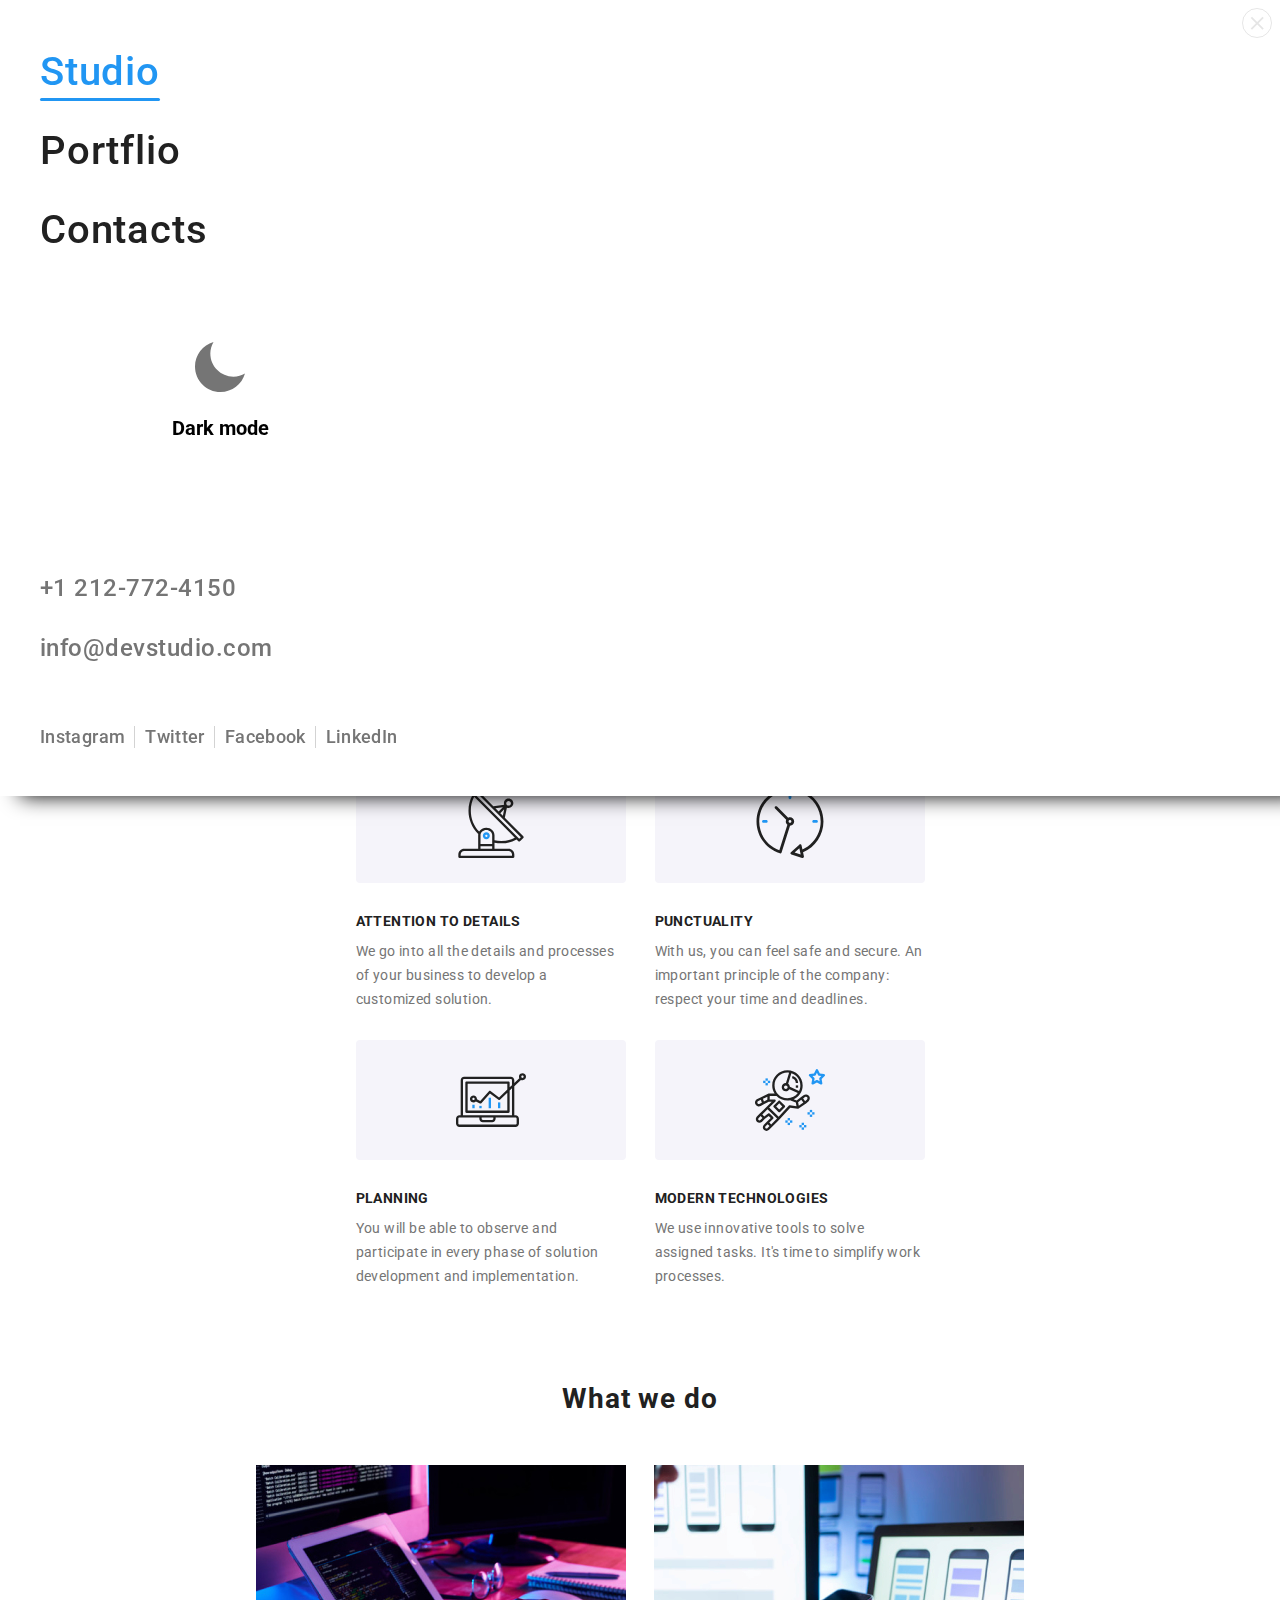
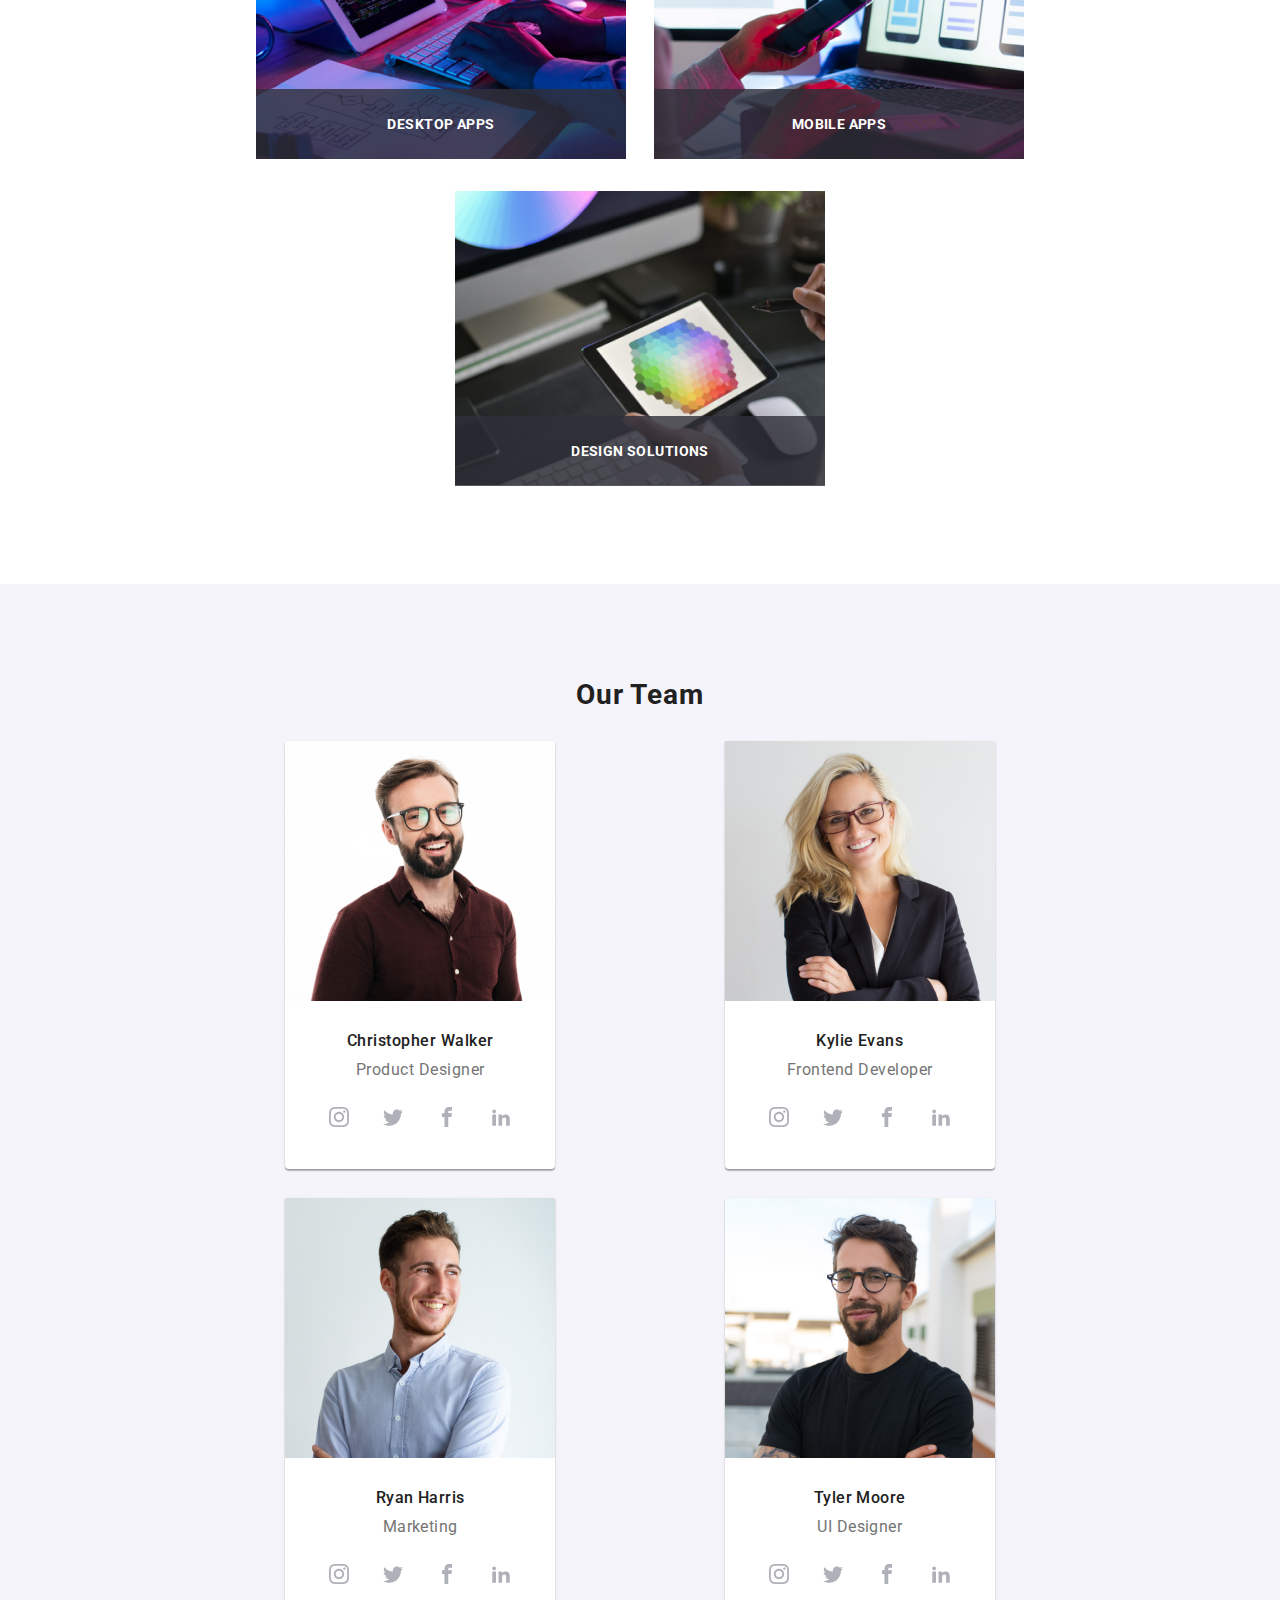
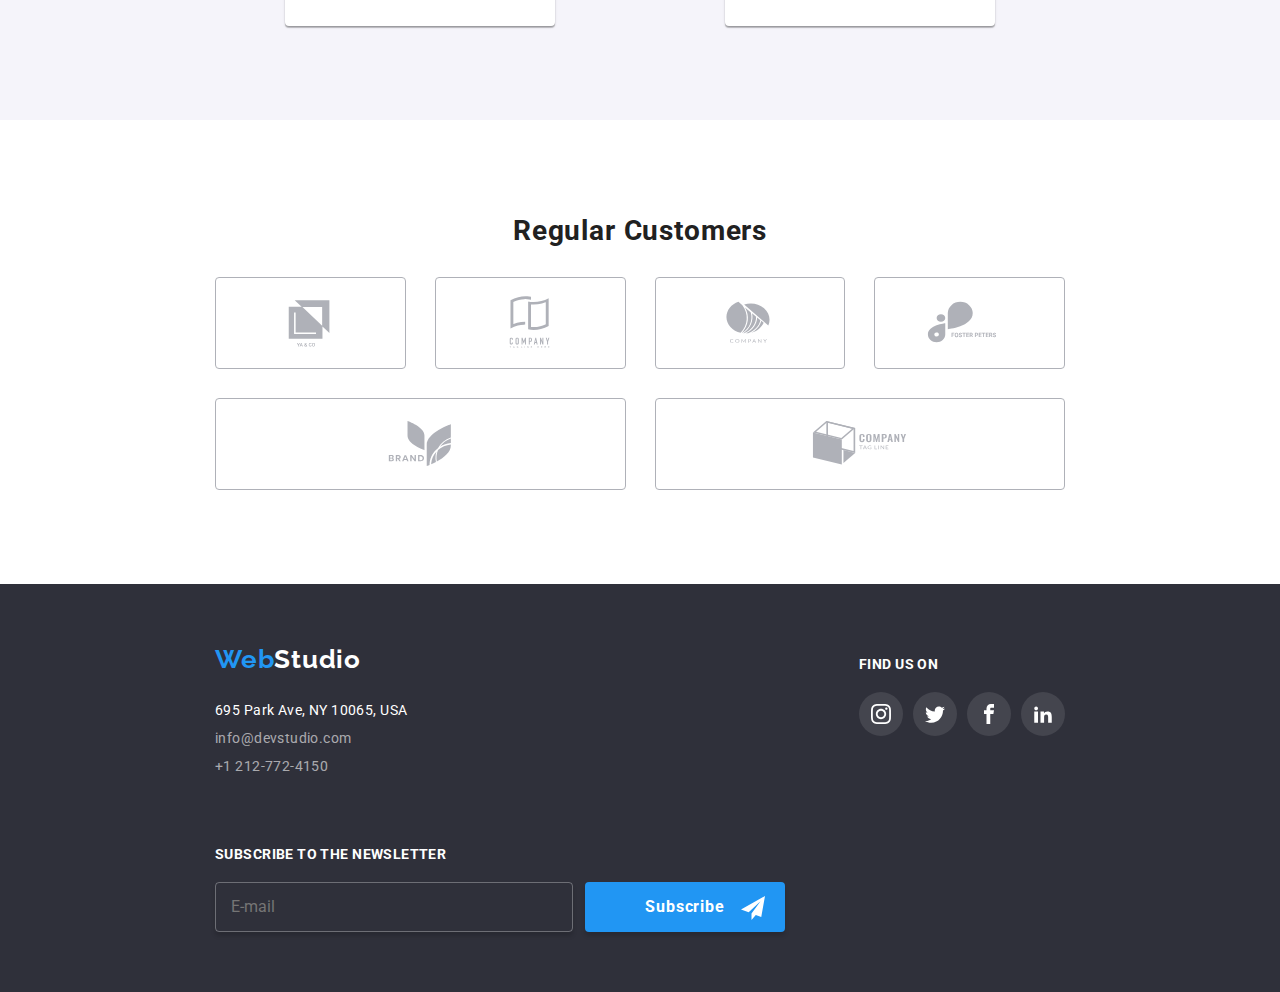
<file: index.html>
<!-- # Web-site: WebStudio
     # Section: All
     # Company: -
     # Team: None
     # Date: 2023.08.-
     # Files: HTML, CSS, JS., SVG, Images
     # Author: Valentin Cristian Calota
     # Comment: Not sure what I'm doing yet!
     # Social media: Ig - @cristianvalentinx
     # E-mail: valentin.cristian_98@icloud.com -->
<!DOCTYPE html>
<html lang="en">
  <!-- ************************************************** Head ************************************************** -->
  <head>
    <meta charset="UTF-8" />
    <meta name="viewport" content="width=device-width, initial-scale=1.0" />
    <title>WebStudio</title>
    <!-- ************************************************** Website's Logo ************************************************** -->
    <link
      rel="website icon"
      type="svg"
      href="./images/webpage-logo.svg#webstudio-logo"
    />
    <!-- ************************************************** Font Family ************************************************** -->
    <link rel="preconnect" href="https://fonts.googleapis.com" />
    <link rel="preconnect" href="https://fonts.gstatic.com" crossorigin />
    <link
      href="https://fonts.googleapis.com/css2?family=Raleway:wght@700&family=Roboto:wght@400;500;700;900&display=swap"
      rel="stylesheet"
    />
    <!-- ************************************************** CSS Styles link ************************************************** -->
    <link rel="stylesheet" type="text/css" href="./css/modern-normalize.css" />
    <link rel="stylesheet" type="text/css" href="./css/webstudio.css" />
  </head>
  <body>
    <!-- ************************************************** Header ************************************************** -->
    <header>
      <!-- Logo -->
      <a class="logo" href="./index.html"
        >Web<span class="logo-black">Studio</span>
      </a>
      <!-- Navigation Menu -->
      <nav class="navigation-menu">
        <ul>
          <li>
            <a class="active" href="index.html">Studio</a>
          </li>
          <li>
            <a href="portfolio.html">Portflio</a>
          </li>
          <li>
            <a href="contacts.html">Contacts</a>
          </li>
        </ul>
      </nav>
      <!-- Dark / Light Mode -->
      <button class="dark-mode activate">
        <svg class="dark-mode">
          <use
            class="dark-mode"
            href="./images/webstudio.svg#icon-dark-mode"
          ></use>
        </svg>
      </button>
      <!-- Contact -->
      <ul class="header-contact">
        <li>
          <a href="mailto:info@devstudio.com">
            <svg>
              <use href="./images/webstudio.svg#icon-mail"></use>
            </svg>
            info&#64;devstudio&#46;com
          </a>
        </li>
        <li>
          <a href="tel:+12127724150">
            <svg>
              <use href="./images/webstudio.svg#icon-smartphone"></use>
            </svg>
            &#43;1 212&#45;772&#45;4150
          </a>
        </li>
      </ul>
      <!-- Mobile Menu Button -->
      <button class="mobile-open-menu">
        <svg class="mobile-menu">
          <use href="./images/webstudio.svg#icon-mobile-menu"></use>
        </svg>
      </button>
    </header>
    <!-- ************************************************** Mobile Menu ************************************************** -->
    <div class="mobile-menu-container menu-is-close">
      <!-- Close Mobile Menu Button -->
      <button class="mobile-close-menu">
        <svg>
          <use href="./images/webstudio.svg#icon-close-mobile-menu"></use>
        </svg>
      </button>
      <!-- Navigation Menu -->
      <nav class="mobile-menu">
        <ul>
          <li>
            <a class="active" href="index.html">Studio</a>
          </li>
          <li>
            <a href="portfolio.html">Portflio</a>
          </li>
          <li>
            <a href="contacts.html">Contacts</a>
          </li>
        </ul>
      </nav>
      <!-- Dark / Light Mode -->
      <div class="mobile-dark-mode">
        <button class="mobile-dark-mode activate">
          <svg class="mobile-dark-mode">
            <use
              class="mobile-dark-mode"
              href="./images/webstudio.svg#icon-dark-mode"
            ></use>
          </svg>
        </button>
        <span class="mobile-dark-mode">Dark mode</span>
      </div>
      <!-- Contact -->
      <address>
        <a href="tel:+12127724150">&#43;1 212&#45;772&#45;4150</a>
        <a href="mailto:info@devstudio.com">info&#64;devstudio&#46;com</a>
      </address>
      <!-- Social Media -->
      <ul class="social-media">
        <li>
          <a
            class="vertical-line second-vertical-line third-vertical-line"
            href="https://www.instagram.com/"
            >Instagram</a
          >
        </li>
        <li>
          <a
            class="second-vertical-line third-vertical-line"
            href="https://www.twitter.com/"
            >Twitter</a
          >
        </li>
        <li>
          <a
            class="vertical-line third-vertical-line"
            href="https://www.facebook.com/"
            >Facebook</a
          >
        </li>
        <li>
          <a href="https://www.linkedin.com/">LinkedIn</a>
        </li>
      </ul>
    </div>
    <!-- Script Mobile Menu -->
    <script src="./js/mobile-menu.js"></script>
    <!-- Script Dark Mode -->
    <script src="./js/dark-mode.js"></script>
    <!-- ************************************************** Aside ************************************************** -->
    <aside>
      <h1>Effective solutions for your business</h1>
      <button modal-open type="button">Request our service</button>
    </aside>
    <!-- ************************************************** Modal Form ************************************************** -->
    <div class="modal modal-is-hidden" modal-container>
      <div class="formular-container">
        <!-- Close Modal Form Button -->
        <button class="modal-close-button" modal-close>
          <svg class="close-button">
            <use href="./images/webstudio.svg#icon-close-black"></use>
          </svg>
        </button>
        <!-- Modal Form Content -->
        <h2 class="formular-title">
          Leave your information and we&#39;ll call you back
        </h2>
        <form class="formular">
          <label class="formular" for="name">Name</label>
          <div class="formular">
            <input
              class="formular"
              type="text"
              id="name"
              name="name"
              required
            />
            <svg class="formular">
              <use href="./images/webstudio.svg#icon-individual"></use>
            </svg>
          </div>
          <label class="formular" for="telephone">Telephone</label>
          <div class="formular">
            <input
              class="formular"
              type="text"
              id="telephone"
              name="telephone"
              required
            />
            <svg class="formular">
              <use href="./images/webstudio.svg#icon-phone"></use>
            </svg>
          </div>
          <label class="formular" for="formular-email">E&#45;mail</label>
          <div class="formular">
            <input
              class="formular"
              type="email"
              id="formular-email"
              name="email"
              required
            />
            <svg class="formular">
              <use href="./images/webstudio.svg#icon-email"></use>
            </svg>
          </div>
          <label class="formular" for="comments">Comments</label>
          <textarea
            class="comment"
            name="comments"
            id="comments"
            placeholder="Enter the text"
          ></textarea>
          <!-- Formular Terms And Conditions -->
          <label class="formular-tnc">
            <input
              class="formular-tnc"
              type="checkbox"
              id="terms-n-conditions"
              name="agreement"
              value="agree"
              required
            />
            <span class="formular-tnc"
              >I agree with the letter and accept the
              <a class="formular-tnc" href="">Terms and Conditions</a></span
            >
          </label>
          <!-- Formular Send Button -->
          <label class="formular-tnc-button" for="send">
            <input
              class="formular-tnc-button"
              id="send"
              type="submit"
              value="Send"
            />
          </label>
        </form>
      </div>
    </div>
    <!-- Script Modal -->
    <script src="./js/modal-window.js"></script>
    <!-- ************************************************** Main ************************************************** -->
    <main>
      <!-- Benefits Section -->
      <section class="benefits">
        <div class="container">
          <div class="svg">
            <svg>
              <use href="./images/webstudio.svg#icon-antenna"></use>
            </svg>
          </div>
          <div class="text">
            <h3>ATTENTION TO DETAILS</h3>
            <p>
              We go into all the details and processes of your business to
              develop a customized solution&#46;
            </p>
          </div>
        </div>
        <div class="container">
          <div class="svg">
            <svg>
              <use href="./images/webstudio.svg#icon-clock"></use>
            </svg>
          </div>
          <div class="text">
            <h3>PUNCTUALITY</h3>
            <p>
              With us&#44; you can feel safe and secure&#46; An important
              principle of the company&#58; respect your time and deadlines&#46;
            </p>
          </div>
        </div>
        <div class="container">
          <div class="svg">
            <svg>
              <use href="./images/webstudio.svg#icon-diagram"></use>
            </svg>
          </div>
          <div class="text">
            <h3>PLANNING</h3>
            <p>
              You will be able to observe and participate in every phase of
              solution development and implementation&#46;
            </p>
          </div>
        </div>
        <div class="container">
          <div class="svg">
            <svg>
              <use href="./images/webstudio.svg#icon-astronaut"></use>
            </svg>
          </div>
          <div class="text">
            <h3>MODERN TECHNOLOGIES</h3>
            <p>
              We use innovative tools to solve assigned tasks&#46; It&#39;s time
              to simplify work processes&#46;
            </p>
          </div>
        </div>
      </section>
      <!-- Images Section -->
      <section class="images">
        <h2>What we do</h2>
        <ul>
          <li>
            <img src="./images/typing.jpg" alt="" />
            <p>DESKTOP APPS</p>
          </li>
          <li>
            <img src="./images/style.jpg" alt="" />
            <p>MOBILE APPS</p>
          </li>
          <li>
            <img src="./images/customize.jpg" alt="" />
            <p>DESIGN SOLUTIONS</p>
          </li>
        </ul>
      </section>
      <!-- Team Section -->
      <section class="team">
        <h2>Our Team</h2>
        <ul class="teammates-container">
          <li class="teammates-card">
            <img
              src="./images/christopherwalker.jpg"
              alt="Teammate Christopher Walker"
            />
            <strong>Christopher Walker</strong>
            <span>Product Designer</span>
            <ul class="social-media-container">
              <li class="social-media-list">
                <a href="https://www.instagram.com/">
                  <svg>
                    <use href="./images/webstudio.svg#icon-instagram"></use>
                  </svg>
                </a>
              </li>
              <li class="social-media-list">
                <a href="https://www.twitter.com/">
                  <svg>
                    <use href="./images/webstudio.svg#icon-twitter"></use>
                  </svg>
                </a>
              </li>
              <li class="social-media-list">
                <a href="https://www.facebook.com/">
                  <svg>
                    <use href="./images/webstudio.svg#icon-facebook"></use>
                  </svg>
                </a>
              </li>
              <li class="social-media-list">
                <a href="https://www.linkedin.com/">
                  <svg>
                    <use href="./images/webstudio.svg#icon-linkedin"></use>
                  </svg>
                </a>
              </li>
            </ul>
          </li>
          <li class="teammates-card">
            <img src="./images/kylie-evans.jpg" alt="Teammate Kylie Evans" />
            <strong>Kylie Evans</strong>
            <span>Frontend Developer</span>
            <ul class="social-media-container">
              <li class="social-media-list">
                <a href="https://www.instagram.com/">
                  <svg>
                    <use href="./images/webstudio.svg#icon-instagram"></use>
                  </svg>
                </a>
              </li>
              <li class="social-media-list">
                <a href="https://www.twitter.com/">
                  <svg>
                    <use href="./images/webstudio.svg#icon-twitter"></use>
                  </svg>
                </a>
              </li>
              <li class="social-media-list">
                <a href="https://www.facebook.com/">
                  <svg>
                    <use href="./images/webstudio.svg#icon-facebook"></use>
                  </svg>
                </a>
              </li>
              <li class="social-media-list">
                <a href="https://www.linkedin.com/">
                  <svg>
                    <use href="./images/webstudio.svg#icon-linkedin"></use>
                  </svg>
                </a>
              </li>
            </ul>
          </li>
          <li class="teammates-card">
            <img src="./images/ryan-harris.jpg" alt="Teammate Ryan Harris" />
            <strong>Ryan Harris</strong>
            <span>Marketing</span>
            <ul class="social-media-container">
              <li class="social-media-list">
                <a href="https://www.instagram.com/">
                  <svg>
                    <use href="./images/webstudio.svg#icon-instagram"></use>
                  </svg>
                </a>
              </li>
              <li class="social-media-list">
                <a href="https://www.twitter.com/">
                  <svg>
                    <use href="./images/webstudio.svg#icon-twitter"></use>
                  </svg>
                </a>
              </li>
              <li class="social-media-list">
                <a href="https://www.facebook.com/">
                  <svg>
                    <use href="./images/webstudio.svg#icon-facebook"></use>
                  </svg>
                </a>
              </li>
              <li class="social-media-list">
                <a href="https://www.linkedin.com/">
                  <svg>
                    <use href="./images/webstudio.svg#icon-linkedin"></use>
                  </svg>
                </a>
              </li>
            </ul>
          </li>
          <li class="teammates-card">
            <img src="./images/tylermoore.jpg" alt="Teammate Tyler Moore" />
            <strong>Tyler Moore</strong>
            <span>UI Designer</span>
            <ul class="social-media-container">
              <li class="social-media-list">
                <a href="https://www.instagram.com/">
                  <svg>
                    <use href="./images/webstudio.svg#icon-instagram"></use>
                  </svg>
                </a>
              </li>
              <li class="social-media-list">
                <a href="https://www.twitter.com/">
                  <svg>
                    <use href="./images/webstudio.svg#icon-twitter"></use>
                  </svg>
                </a>
              </li>
              <li class="social-media-list">
                <a href="https://www.facebook.com/">
                  <svg>
                    <use href="./images/webstudio.svg#icon-facebook"></use>
                  </svg>
                </a>
              </li>
              <li class="social-media-list">
                <a href="https://www.linkedin.com/">
                  <svg>
                    <use href="./images/webstudio.svg#icon-linkedin"></use>
                  </svg>
                </a>
              </li>
            </ul>
          </li>
        </ul>
      </section>
      <!-- Customers Section -->
      <section class="customers">
        <h2>Regular Customers</h2>
        <ul>
          <li>
            <svg>
              <use href="./images/webstudio.svg#icon-ya_n_co"></use>
            </svg>
          </li>
          <li>
            <svg>
              <use
                href="./images/webstudio.svg#icon-company_tagline_here"
              ></use>
            </svg>
          </li>
          <li>
            <svg>
              <use href="./images/webstudio.svg#icon-company"></use>
            </svg>
          </li>
          <li>
            <svg>
              <use href="./images/webstudio.svg#icon-foster_peters"></use>
            </svg>
          </li>
          <li>
            <svg>
              <use href="./images/webstudio.svg#icon-brand"></use>
            </svg>
          </li>
          <li>
            <svg>
              <use href="./images/webstudio.svg#icon-company_tag_line"></use>
            </svg>
          </li>
        </ul>
      </section>
    </main>
    <!-- ************************************************** Footer ************************************************** -->
    <footer>
      <!-- Info -->
      <div class="info">
        <!-- Logo -->
        <a class="logo" href="./index.html"
          >Web<span class="logo-white">Studio</span>
        </a>
        <!-- Address -->
        <address>
          <div>
            695 Park Ave&#44; <abbr>NY</abbr> 10065&#44; <abbr>USA</abbr>
          </div>
          <a href="mailto:info@devstudio.com">info&#64;devstudio&#46;com</a>
          <a href="tel:+12127724150">&#43;1 212&#45;772&#45;4150</a>
        </address>
      </div>
      <!-- Find Us On -->
      <div class="social-media">
        <h3>FIND US ON</h3>
        <ul>
          <li>
            <a href="https://www.instagram.com/">
              <svg>
                <use href="./images/webstudio.svg#icon-instagram"></use>
              </svg>
            </a>
          </li>
          <li>
            <a href="https://www.twitter.com/">
              <svg>
                <use href="./images/webstudio.svg#icon-twitter"></use>
              </svg>
            </a>
          </li>
          <li>
            <a href="https://www.facebook.com/">
              <svg>
                <use href="./images/webstudio.svg#icon-facebook"></use>
              </svg>
            </a>
          </li>
          <li>
            <a href="https://www.linkedin.com/">
              <svg>
                <use href="./images/webstudio.svg#icon-linkedin"></use>
              </svg>
            </a>
          </li>
        </ul>
      </div>
      <!-- Subscribe -->
      <div class="subscribe">
        <h3>Subscribe to the newsletter</h3>
        <form>
          <input
            class="input"
            type="email"
            id="email"
            name="email"
            placeholder="E&#45;mail"
            required
          />
          <label for="submit">
            <input class="button" id="submit" type="submit" value="Subscribe" />
            <svg>
              <use href="./images/webstudio.svg#icon-send"></use>
            </svg>
          </label>
        </form>
      </div>
    </footer>
  </body>
</html>
</file>
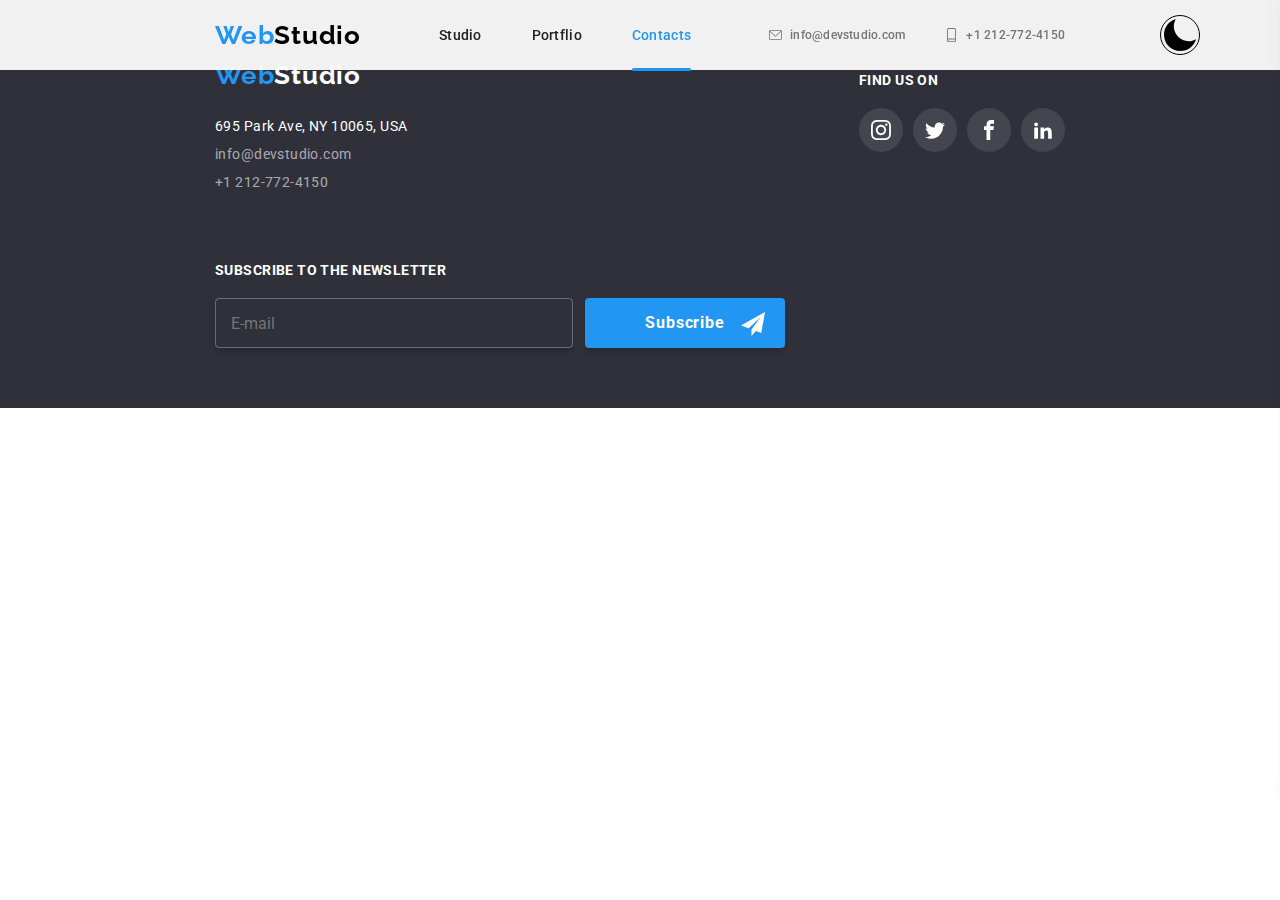
<file: contacts.html>
<!-- # Web-site: WebStudio
     # Section: All
     # Company: -
     # Team: None
     # Date: 2023.08.-
     # Files: HTML, CSS, JS., SVG, Images
     # Author: Valentin Cristian Calota
     # Comment: Not sure what I'm doing yet!
     # Social media: Ig - @cristianvalentinx
     # E-mail: valentin.cristian_98@icloud.com -->
<!DOCTYPE html>
<html lang="en">
  <!-- ************************************************** Head ************************************************** -->
  <head>
    <meta charset="UTF-8" />
    <meta name="viewport" content="width=device-width, initial-scale=1.0" />
    <title>WebStudio</title>
    <!-- ************************************************** Website's Logo ************************************************** -->
    <link
      rel="website icon"
      type="svg"
      href="./images/webpage-logo.svg#webstudio-logo"
    />
    <!-- ************************************************** Font Family ************************************************** -->
    <link rel="preconnect" href="https://fonts.googleapis.com" />
    <link rel="preconnect" href="https://fonts.gstatic.com" crossorigin />
    <link
      href="https://fonts.googleapis.com/css2?family=Raleway:wght@700&family=Roboto:wght@400;500;700;900&display=swap"
      rel="stylesheet"
    />
    <!-- ************************************************** CSS Styles link ************************************************** -->
    <link rel="stylesheet" type="text/css" href="./css/modern-normalize.css" />
    <link rel="stylesheet" type="text/css" href="./css/webstudio.css" />
  </head>
  <body>
    <!-- ************************************************** Header ************************************************** -->
    <header>
      <!-- Logo -->
      <a class="logo" href="./index.html"
        >Web<span class="logo-black">Studio</span>
      </a>
      <!-- Navigation Menu -->
      <nav class="navigation-menu">
        <ul>
          <li>
            <a href="index.html">Studio</a>
          </li>
          <li>
            <a href="portfolio.html">Portflio</a>
          </li>
          <li>
            <a class="active" href="contacts.html">Contacts</a>
          </li>
        </ul>
      </nav>
      <!-- Dark / Light Mode -->
      <button class="dark-mode activate">
        <svg class="dark-mode">
          <use
            class="dark-mode"
            href="./images/webstudio.svg#icon-dark-mode"
          ></use>
        </svg>
      </button>
      <!-- Contact -->
      <ul class="header-contact">
        <li>
          <a href="mailto:info@devstudio.com">
            <svg>
              <use href="./images/webstudio.svg#icon-mail"></use>
            </svg>
            info&#64;devstudio&#46;com
          </a>
        </li>
        <li>
          <a href="tel:+12127724150">
            <svg>
              <use href="./images/webstudio.svg#icon-smartphone"></use>
            </svg>
            &#43;1 212&#45;772&#45;4150
          </a>
        </li>
      </ul>
      <!-- Mobile Menu Button -->
      <button class="mobile-open-menu">
        <svg class="mobile-menu">
          <use
            class="mobile-menu"
            href="./images/webstudio.svg#icon-mobile-menu"
          ></use>
        </svg>
      </button>
    </header>
    <!-- ************************************************** Mobile Menu ************************************************** -->
    <div class="mobile-menu-container menu-is-close">
      <!-- Close Mobile Menu Button -->
      <button class="mobile-close-menu">
        <svg>
          <use href="./images/webstudio.svg#icon-close-mobile-menu"></use>
        </svg>
      </button>
      <!-- Navigation Menu -->
      <nav class="mobile-menu">
        <ul>
          <li>
            <a href="index.html">Studio</a>
          </li>
          <li>
            <a href="portfolio.html">Portflio</a>
          </li>
          <li>
            <a class="active" href="contacts.html">Contacts</a>
          </li>
        </ul>
      </nav>
      <!-- Dark / Light Mode -->
      <div class="mobile-dark-mode">
        <button class="mobile-dark-mode activate">
          <svg class="mobile-dark-mode">
            <use
              class="mobile-dark-mode"
              href="./images/webstudio.svg#icon-dark-mode"
            ></use>
          </svg>
        </button>
        <span class="mobile-dark-mode">Dark mode</span>
      </div>
      <!-- Contact -->
      <address>
        <a href="tel:+12127724150">&#43;1 212&#45;772&#45;4150</a>
        <a href="mailto:info@devstudio.com">info&#64;devstudio&#46;com</a>
      </address>
      <!-- Social Media -->
      <ul class="social-media">
        <li>
          <a
            class="vertical-line second-vertical-line third-vertical-line"
            href="https://www.instagram.com/"
            >Instagram</a
          >
        </li>
        <li>
          <a
            class="second-vertical-line third-vertical-line"
            href="https://www.twitter.com/"
            >Twitter</a
          >
        </li>
        <li>
          <a
            class="vertical-line third-vertical-line"
            href="https://www.facebook.com/"
            >Facebook</a
          >
        </li>
        <li>
          <a href="https://www.linkedin.com/">LinkedIn</a>
        </li>
      </ul>
    </div>
    <!-- Script Mobile Menu -->
    <script src="./js/mobile-menu.js"></script>
    <!-- Script Dark Mode -->
    <script src="./js/dark-mode.js"></script>
    <!-- ************************************************** Footer ************************************************** -->
    <footer>
      <!-- Info -->
      <div class="info">
        <!-- Logo -->
        <a class="logo" href="./index.html"
          >Web<span class="logo-white">Studio</span>
        </a>
        <!-- Address -->
        <address>
          <div>
            695 Park Ave&#44; <abbr>NY</abbr> 10065&#44; <abbr>USA</abbr>
          </div>
          <a href="mailto:info@devstudio.com">info&#64;devstudio&#46;com</a>
          <a href="tel:+12127724150">&#43;1 212&#45;772&#45;4150</a>
        </address>
      </div>
      <!-- Find Us On -->
      <div class="social-media">
        <h3>FIND US ON</h3>
        <ul>
          <li>
            <a href="https://www.instagram.com/">
              <svg>
                <use href="./images/webstudio.svg#icon-instagram"></use>
              </svg>
            </a>
          </li>
          <li>
            <a href="https://www.twitter.com/">
              <svg>
                <use href="./images/webstudio.svg#icon-twitter"></use>
              </svg>
            </a>
          </li>
          <li>
            <a href="https://www.facebook.com/">
              <svg>
                <use href="./images/webstudio.svg#icon-facebook"></use>
              </svg>
            </a>
          </li>
          <li>
            <a href="https://www.linkedin.com/">
              <svg>
                <use href="./images/webstudio.svg#icon-linkedin"></use>
              </svg>
            </a>
          </li>
        </ul>
      </div>
      <!-- Subscribe -->
      <div class="subscribe">
        <h3>Subscribe to the newsletter</h3>
        <form>
          <input
            class="input"
            type="email"
            id="email"
            name="email"
            placeholder="E&#45;mail"
            required
          />
          <label for="submit">
            <input class="button" id="submit" type="submit" value="Subscribe" />
            <svg>
              <use href="./images/webstudio.svg#icon-send"></use>
            </svg>
          </label>
        </form>
      </div>
    </footer>
  </body>
</html>
</file>
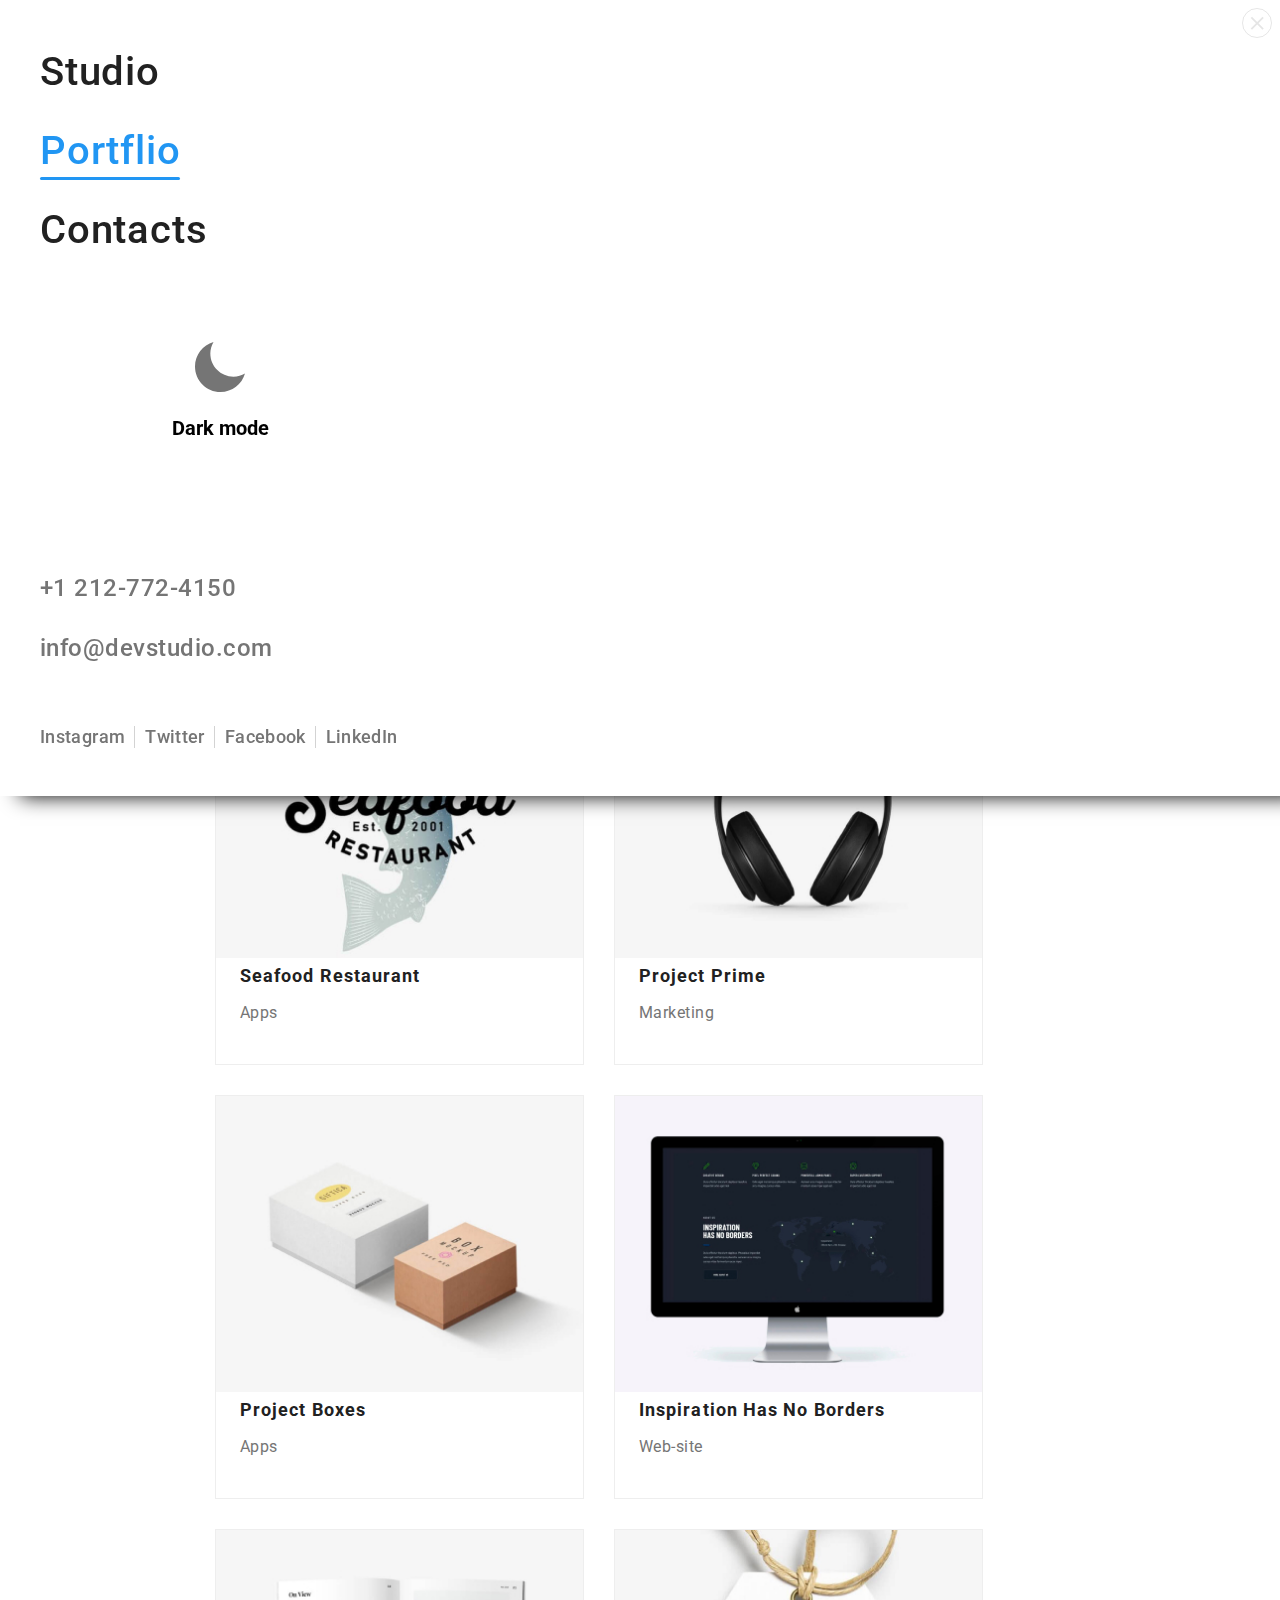
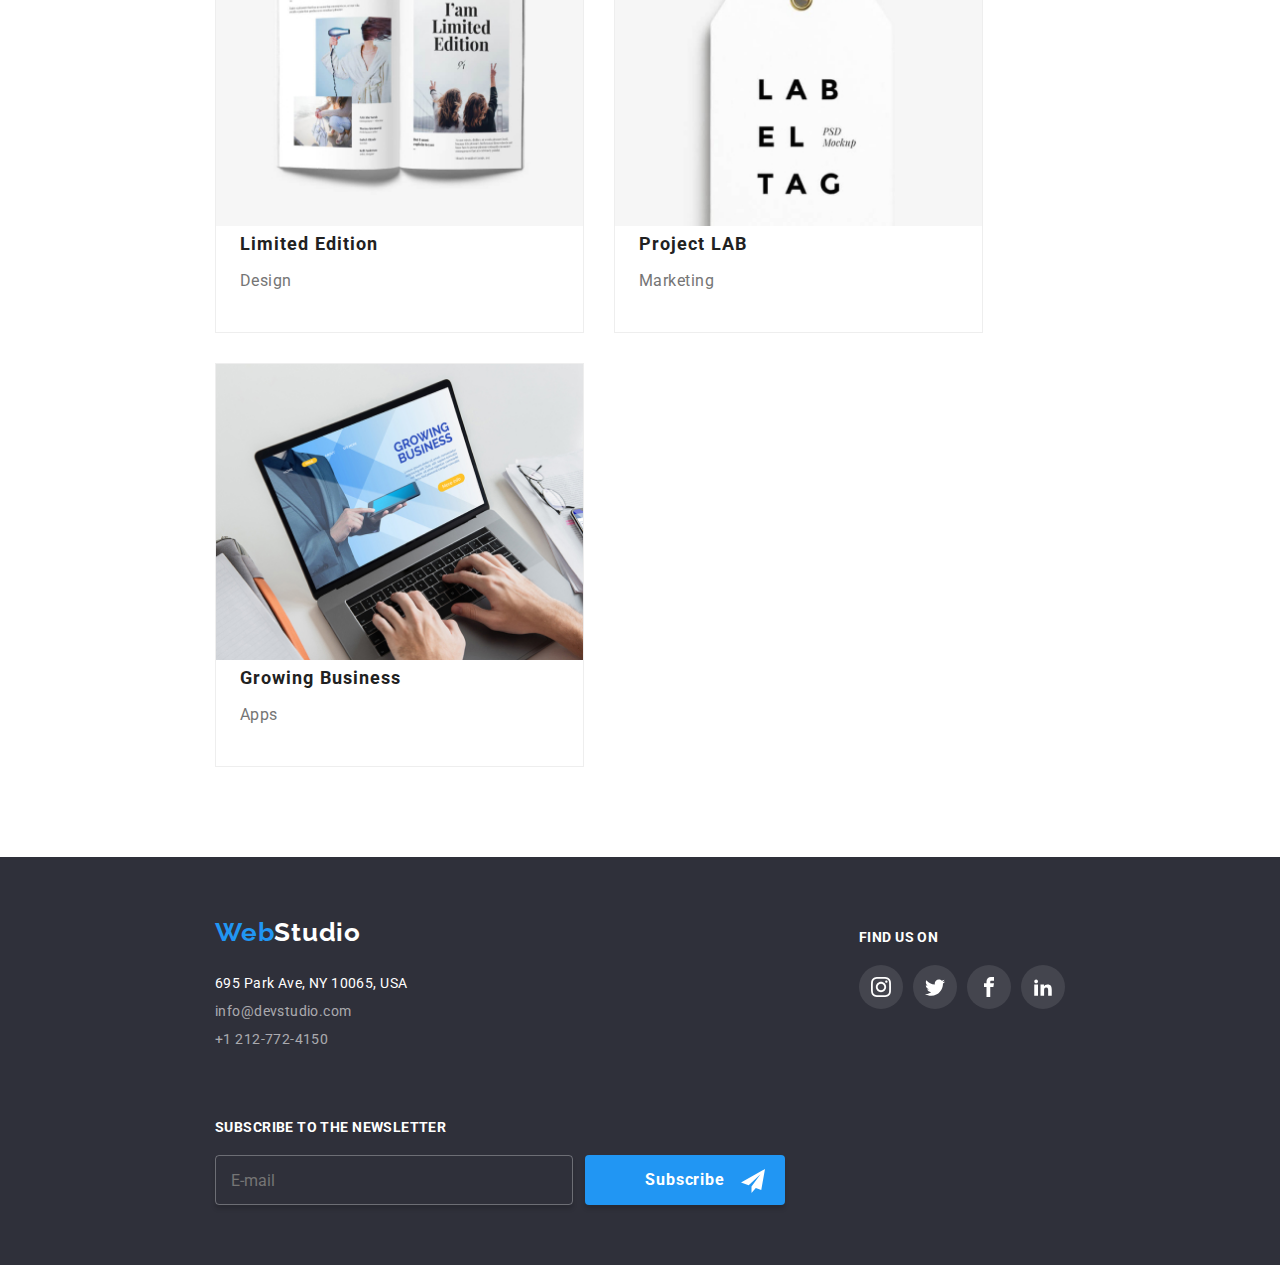
<file: portfolio.html>
<!-- # Web-site: WebStudio
     # Section: All
     # Company: -
     # Team: None
     # Date: 2023.08.-
     # Files: HTML, CSS, JS., SVG, Images
     # Author: Valentin Cristian Calota
     # Comment: Not sure what I'm doing yet!
     # Social media: Ig - @cristianvalentinx
     # E-mail: valentin.cristian_98@icloud.com -->
<!DOCTYPE html>
<html lang="en">
  <!-- ************************************************** Head ************************************************** -->
  <head>
    <meta charset="UTF-8" />
    <meta name="viewport" content="width=device-width, initial-scale=1.0" />
    <title>WebStudio</title>
    <!-- ************************************************** Website's Logo ************************************************** -->
    <link
      rel="website icon"
      type="svg"
      href="./images/webpage-logo.svg#webstudio-logo"
    />
    <!-- ************************************************** Font Family ************************************************** -->
    <link rel="preconnect" href="https://fonts.googleapis.com" />
    <link rel="preconnect" href="https://fonts.gstatic.com" crossorigin />
    <link
      href="https://fonts.googleapis.com/css2?family=Raleway:wght@700&family=Roboto:wght@400;500;700;900&display=swap"
      rel="stylesheet"
    />
    <!-- ************************************************** CSS Styles link ************************************************** -->
    <link rel="stylesheet" type="text/css" href="./css/modern-normalize.css" />
    <link rel="stylesheet" type="text/css" href="./css/webstudio.css" />
  </head>
  <body>
    <!-- ************************************************** Header ************************************************** -->
    <header>
      <!-- Logo -->
      <a class="logo" href="./index.html"
        >Web<span class="logo-black">Studio</span>
      </a>
      <!-- Navigation Menu -->
      <nav class="navigation-menu">
        <ul>
          <li>
            <a href="index.html">Studio</a>
          </li>
          <li>
            <a class="active" href="portfolio.html">Portflio</a>
          </li>
          <li>
            <a href="contacts.html">Contacts</a>
          </li>
        </ul>
      </nav>
      <!-- Dark / Light Mode -->
      <button class="dark-mode activate">
        <svg class="dark-mode">
          <use
            class="dark-mode"
            href="./images/webstudio.svg#icon-dark-mode"
          ></use>
        </svg>
      </button>
      <!-- Contact -->
      <ul class="header-contact">
        <li>
          <a href="mailto:info@devstudio.com">
            <svg>
              <use href="./images/webstudio.svg#icon-mail"></use>
            </svg>
            info&#64;devstudio&#46;com
          </a>
        </li>
        <li>
          <a href="tel:+12127724150">
            <svg>
              <use href="./images/webstudio.svg#icon-smartphone"></use>
            </svg>
            &#43;1 212&#45;772&#45;4150
          </a>
        </li>
      </ul>
      <!-- Mobile Menu Button -->
      <button class="mobile-open-menu">
        <svg class="mobile-menu">
          <use
            class="mobile-menu"
            href="./images/webstudio.svg#icon-mobile-menu"
          ></use>
        </svg>
      </button>
    </header>
    <!-- ************************************************** Mobile Menu ************************************************** -->
    <div class="mobile-menu-container menu-is-close">
      <!-- Close Mobile Menu Button -->
      <button class="mobile-close-menu">
        <svg>
          <use href="./images/webstudio.svg#icon-close-mobile-menu"></use>
        </svg>
      </button>
      <!-- Navigation Menu -->
      <nav class="mobile-menu">
        <ul>
          <li>
            <a href="index.html">Studio</a>
          </li>
          <li>
            <a class="active" href="portfolio.html">Portflio</a>
          </li>
          <li>
            <a href="contacts.html">Contacts</a>
          </li>
        </ul>
      </nav>
      <!-- Dark / Light Mode -->
      <div class="mobile-dark-mode">
        <button class="mobile-dark-mode activate">
          <svg class="mobile-dark-mode">
            <use
              class="mobile-dark-mode"
              href="./images/webstudio.svg#icon-dark-mode"
            ></use>
          </svg>
        </button>
        <span class="mobile-dark-mode">Dark mode</span>
      </div>
      <!-- Contact -->
      <address>
        <a href="tel:+12127724150">&#43;1 212&#45;772&#45;4150</a>
        <a href="mailto:info@devstudio.com">info&#64;devstudio&#46;com</a>
      </address>
      <!-- Social Media -->
      <ul class="social-media">
        <li>
          <a
            class="vertical-line second-vertical-line third-vertical-line"
            href="https://www.instagram.com/"
            >Instagram</a
          >
        </li>
        <li>
          <a
            class="second-vertical-line third-vertical-line"
            href="https://www.twitter.com/"
            >Twitter</a
          >
        </li>
        <li>
          <a
            class="vertical-line third-vertical-line"
            href="https://www.facebook.com/"
            >Facebook</a
          >
        </li>
        <li>
          <a href="https://www.linkedin.com/">LinkedIn</a>
        </li>
      </ul>
    </div>
    <!-- Script Mobile Menu -->
    <script src="./js/mobile-menu.js"></script>
    <!-- Script Dark Mode -->
    <script src="./js/dark-mode.js"></script>
    <!--************************************************** Main **************************************************-->
    <main class="portfolio">
      <!-- Button List -->
      <ul class="button-list">
        <li class="button-list"><button type="button">All</button></li>
        <li class="button-list"><button type="button">Web&#45;site</button></li>
        <li class="button-list"><button type="button">Apps</button></li>
        <li class="button-list"><button type="button">Design</button></li>
        <li class="button-list"><button type="button">Marketing</button></li>
      </ul>
      <!-- Cards -->
      <ul class="product-cards">
        <li class="product-card">
          <div>
            <img src="./images/technoduck.jpg" alt="A laptop" />
            <div class="overlay">
              <p>
                Technoduck is a state&#45;of&#45;the&#45;art coronavirus
                distribution platform&#46; Companies use this platform for
                digital espionage and attacks on competitors&#39; secure
                servers&#46;
              </p>
            </div>
          </div>
          <h3>Technoduck</h3>
          <span>Web&#45;site</span>
        </li>
        <li class="product-card">
          <div>
            <img
              src="./images/poster_new_orlean_vs_golden_star.jpg"
              alt="A poster"
            />
            <div class="overlay"></div>
          </div>
          <h3>Poster New Orlean vs Golden Star</h3>
          <span>Design</span>
        </li>
        <li class="product-card">
          <div>
            <img
              src="./images/seafood_restaurant.jpg"
              alt="A restaurant's logo"
            />
            <div class="overlay"></div>
          </div>
          <h3>Seafood Restaurant</h3>
          <span>Apps</span>
        </li>
        <li class="product-card">
          <div>
            <img src="./images/project_prime.jpg" alt="Headphones" />
            <div class="overlay"></div>
          </div>
          <h3>Project Prime</h3>
          <span>Marketing</span>
        </li>
        <li class="product-card">
          <div>
            <img src="./images/project_boxes.jpg" alt="Boxes" />
            <div class="overlay"></div>
          </div>
          <h3>Project Boxes</h3>
          <span>Apps</span>
        </li>
        <li class="product-card">
          <div>
            <img
              src="./images/inspiration_has_no_borders.jpg"
              alt="A PC monitor"
            />
            <div class="overlay"></div>
          </div>
          <h3>Inspiration Has No Borders</h3>
          <span>Web&#45;site</span>
        </li>
        <li class="product-card">
          <div>
            <img src="./images/limited_edition.jpg" alt="Magazine" />
            <div class="overlay"></div>
          </div>
          <h3>Limited Edition</h3>
          <span>Design</span>
        </li>
        <li class="product-card">
          <div>
            <img src="./images/project_lab.jpg" alt="Label" />
            <div class="overlay"></div>
          </div>
          <h3>Project LAB</h3>
          <span>Marketing</span>
        </li>
        <li class="product-card">
          <div>
            <img src="./images/growing_business.jpg" alt="A laptop on a desk" />
            <div class="overlay"></div>
          </div>
          <h3>Growing Business</h3>
          <span>Apps</span>
        </li>
      </ul>
    </main>
    <!-- ************************************************** Footer ************************************************** -->
    <footer>
      <!-- Info -->
      <div class="info">
        <!-- Logo -->
        <a class="logo" href="./index.html"
          >Web<span class="logo-white">Studio</span>
        </a>
        <!-- Address -->
        <address>
          <div>
            695 Park Ave&#44; <abbr>NY</abbr> 10065&#44; <abbr>USA</abbr>
          </div>
          <a href="mailto:info@devstudio.com">info&#64;devstudio&#46;com</a>
          <a href="tel:+12127724150">&#43;1 212&#45;772&#45;4150</a>
        </address>
      </div>
      <!-- Find Us On -->
      <div class="social-media">
        <h3>FIND US ON</h3>
        <ul>
          <li>
            <a href="https://www.instagram.com/">
              <svg>
                <use href="./images/webstudio.svg#icon-instagram"></use>
              </svg>
            </a>
          </li>
          <li>
            <a href="https://www.twitter.com/">
              <svg>
                <use href="./images/webstudio.svg#icon-twitter"></use>
              </svg>
            </a>
          </li>
          <li>
            <a href="https://www.facebook.com/">
              <svg>
                <use href="./images/webstudio.svg#icon-facebook"></use>
              </svg>
            </a>
          </li>
          <li>
            <a href="https://www.linkedin.com/">
              <svg>
                <use href="./images/webstudio.svg#icon-linkedin"></use>
              </svg>
            </a>
          </li>
        </ul>
      </div>
      <!-- Subscribe -->
      <div class="subscribe">
        <h3>Subscribe to the newsletter</h3>
        <form>
          <input
            class="input"
            type="email"
            id="email"
            name="email"
            placeholder="E&#45;mail"
            required
          />
          <label for="submit">
            <input class="button" id="submit" type="submit" value="Subscribe" />
            <svg>
              <use href="./images/webstudio.svg#icon-send"></use>
            </svg>
          </label>
        </form>
      </div>
    </footer>
  </body>
</html>
</file>
<file: css/webstudio.css>
/**************************************************
********** Web-site: WebStudio
********** Section: All
********** Company: -
********** Team: None
********** Date: 2023.08.-
********** Files: HTML, CSS, JS., SVG, Images
********** Author: Valentin Cristian Calota
********** Comment: Not sure what I'm doing yet!
********** Social media: Ig - @cristianvalentinx
********** E-mail: valentin.cristian_98@icloud.com
**************************************************/
/* Root */
:root {
  --color: #2196f3;
  --hover-color: #2196f3;
  --active-color: #2196f3;
  --background-color: #2f303a;
  --second-background-color: #f5f4fa;
  --transition: 500ms cubic-bezier(0.4, 0, 0.2, 1);
}
/* Body */
body {
  font-family: roboto, raleway, Arial, Helvetica, sans-serif;
  background-color: #fff;
  width: 100%;
  max-width: 1600px;
  min-width: 320px;
  margin: 0px auto;
}
body::-webkit-scrollbar {
  display: none;
}
body::-webkit-scrollbar {
  width: 5px;
}
body::-webkit-scrollbar-track {
  background-color: transparent;
  border: 3px solid #00000000;
}
body::-webkit-scrollbar-thumb {
  background-color: #2196f3;
  border-radius: 25%;
  height: 20%;
  cursor: pointer;
}
/********** Mobile ( 320px - 480px ) **********/
/********** index.html **********/
/********** Header **********/
/* Logo */
header {
  width: 100%;
  max-width: 1600px;
  height: 60px;
  flex-shrink: 0;
  padding: 0px 15px;
  display: flex;
  justify-content: space-between;
  align-items: center;
  position: fixed;
  z-index: 1;
  top: 0;
  background-color: #ffffffee;
}
a.logo {
  color: var(--color);
  font-family: Raleway;
  font-size: 24px;
  font-style: normal;
  font-weight: 700;
  line-height: normal;
  letter-spacing: 0.72px;
  text-decoration: none;
}
header span.logo-black {
  color: #000;
}
/* Navigation Menu */
header nav.navigation-menu {
  display: none;
}
/* Dark / Light Mode */
header button.dark-mode {
  display: none;
}
/* Contact */
header ul.header-contact {
  display: none;
}
/* Mobile Menu Button */
header button.mobile-open-menu {
  background-color: transparent;
  border: none;
  cursor: pointer;
  padding: 0px;
}
header svg.mobile-menu {
  color: #000;
  width: 40px;
  height: 40px;
  flex-shrink: 0;
  transition: var(--transition);
}
header svg.mobile-menu:hover {
  color: var(--hover-color);
}
/********** Mobile Menu **********/
div.mobile-menu-container {
  display: flex;
  flex-direction: column;
  position: absolute;
  position: fixed;
  z-index: 2;
  width: 100%;
  height: 796px;
  flex-shrink: 0;
  background-color: #ffffff;
  top: 0;
  right: 0;
  transform: translateX(0);
  transition: transform var(--transition);
  box-shadow: #000 20px 0px 20px 0px;
}
div.menu-is-close {
  transform: translateX(100%);
}
div.mobile-menu-container {
  padding: 48px 40px;
}
/* Close Mobile Menu Button */
div button.mobile-close-menu {
  padding: 0px;
  width: 30px;
  height: 30px;
  border-radius: 100%;
  display: flex;
  justify-content: center;
  align-items: center;
  position: absolute;
  top: 8px;
  right: 8px;
  border: 1px solid #0000001a;
  background-color: transparent;
  cursor: pointer;
  transition: var(--transition);
}
div.mobile-menu-container button.mobile-close-menu:hover {
  width: 35px;
  height: 35px;
  border: 1px solid #000;
}
div.mobile-menu-container svg {
  width: 30px;
  height: 30px;
  transition: var(--transition);
  color: #0000001a;
}
div.mobile-menu-container button.mobile-close-menu:hover svg {
  color: var(--hover-color);
}
/* Navigation Menu */
div.mobile-menu-container nav ul {
  margin: 0px;
  padding: 0px;
  display: flex;
  flex-direction: column;
  gap: 32px;
}
div.mobile-menu-container nav li {
  list-style: none;
}
div.mobile-menu-container a {
  color: #212121;
  font-size: 40px;
  font-style: normal;
  font-weight: 500;
  line-height: normal;
  letter-spacing: 0.8px;
  width: 219px;
  flex-shrink: 0;
  position: relative;
  text-decoration: none;
  transition: var(--transition);
}
div.mobile-menu-container nav a:hover {
  color: var(--hover-color);
}
div.mobile-menu-container nav a::after {
  content: "";
  position: absolute;
  left: 0;
  top: 50px;
  width: 0;
  height: 3px;
  border-radius: 3px;
  background-color: var(--hover-color);
  transition: var(--transition);
}
div.mobile-menu-container nav a:hover::after {
  width: 100%;
}
div.mobile-menu-container nav a.active {
  color: var(--active-color);
}
div.mobile-menu-container nav a.active::after {
  content: "";
  position: absolute;
  left: 0;
  top: 50px;
  width: 100%;
  height: 3px;
  border-radius: 3px;
  background-color: var(--hover-color);
  transform: none;
}
/* Dark / Light Mode */
div.mobile-menu-container div.mobile-dark-mode {
  width: 360px;
  height: 275px;
  display: flex;
  flex-direction: column;
  justify-content: center;
  align-items: center;
}
div.mobile-menu-container button.mobile-dark-mode {
  width: 65px;
  height: 65px;
  background-color: transparent;
  border: transparent;
  cursor: pointer;
  transition: var(--transition);
}
div.mobile-menu-container button.mobile-dark-mode svg {
  width: 50px;
  height: 50px;
  color: #757575;
}
div.mobile-menu-container button.mobile-dark-mode:hover svg {
  color: var(--hover-color);
}
div.mobile-menu-container span.mobile-dark-mode {
  font-size: 20px;
  font-weight: 700;
  margin-top: 15px;
  color: #000;
}
/* Contact */
div.mobile-menu-container address {
  display: flex;
  flex-direction: column;
  gap: 32px;
  margin-top: 50px;
}
div.mobile-menu-container address a {
  color: #757575;
  font-size: 24px;
  font-style: normal;
  font-weight: 500;
  line-height: normal;
  letter-spacing: 0.48px;
  text-decoration: none;
  transition: var(--transition);
  width: 208px;
}
div.mobile-menu-container address a:hover {
  color: #2196f3;
  font-size: 29px;
  width: 231px;
}
/* Social Media */
div.mobile-menu-container ul.social-media {
  margin: 64px 0px 0px;
  padding: 0px;
  display: flex;
  flex-wrap: wrap;
  gap: 20px;
}
div.mobile-menu-container ul.social-media li {
  list-style: none;
  position: relative;
}
div.mobile-menu-container ul.social-media a {
  color: #757575;
  font-size: 18px;
  font-style: normal;
  font-weight: 500;
  line-height: 22px; /* 122.222% */
  letter-spacing: 0.36px;
  text-decoration: none;
  transition: var(--transition);
}
div.mobile-menu-container ul.social-media a:hover {
  color: var(--hover-color);
}
div.mobile-menu-container ul.social-media a.vertical-line::after {
  content: "";
  position: absolute;
  width: 1px;
  height: 22px;
  top: 0;
  right: -10px;
  background: #21212133;
}
@media screen and (min-width: 345px) {
  div.mobile-menu-container ul.social-media a.vertical-line::after {
    content: none;
  }
  div.mobile-menu-container ul.social-media a.second-vertical-line::after {
    content: "";
    position: absolute;
    width: 1px;
    height: 22px;
    top: 0;
    right: -10px;
    background: #21212133;
  }
}
@media screen and (min-width: 437px) {
  div.mobile-menu-container ul.social-media a.second-vertical-line::after {
    content: none;
  }
  div.mobile-menu-container ul.social-media a.third-vertical-line::after {
    content: "";
    position: absolute;
    width: 1px;
    height: 22px;
    top: 0;
    right: -10px;
    background: #21212133;
  }
}
/********** Aside **********/
aside {
  width: 100%;
  max-width: 480px;
  margin: 59px auto 0;
  height: 400px;
  flex-shrink: 0;
  background: -webkit-linear-gradient(#00000099, #2196f399),
    url(../images/work_table_mobile.png);
  background-size: cover;
  display: flex;
  flex-direction: column;
  justify-content: center;
  align-items: center;
  gap: 30px;
}
aside h1 {
  margin: 0px;
  color: #fff;
  text-align: center;
  font-size: 26px;
  font-style: normal;
  font-weight: 900;
  line-height: 42px; /* 161.538% */
  letter-spacing: 1.56px;
  text-transform: uppercase;
  width: 360px;
}
aside button {
  color: #fff;
  text-align: center;
  font-size: 16px;
  font-style: normal;
  font-weight: 700;
  line-height: 30px; /* 187.5% */
  letter-spacing: 0.96px;
  width: 200px;
  height: 50px;
  flex-shrink: 0;
  border-radius: 4px;
  background: var(--color);
  box-shadow: 0px 4px 4px 0px #00000030;
  border: none;
  cursor: pointer;
}
/********** Modal Form **********/
div.modal {
  display: flex;
  align-items: center;
  justify-content: center;
  position: fixed;
  top: 10%;
  left: 0;
  width: 100%;
  height: 609px;
  z-index: 1;
  transform: translateY(0);
  transition: var(--transition);
}
div.modal-is-hidden {
  transform: translateY(-200%);
}
div.formular-container {
  position: absolute;
  padding: 40px 20px;
  width: 100%;
  max-width: 450px;
  min-width: 314px;
  height: 609px;
  background-color: #ffffffee;
  border-radius: 4px;
  box-shadow: 0px 2px 1px 0px #00000033, 0px 1px 1px 0px #00000024,
    0px 1px 3px 0px #0000001f;
  display: flex;
  flex-direction: column;
  justify-content: center;
  align-items: center;
}
/* Close Modal Form Button */
div.formular-container button.modal-close-button {
  padding: 0px;
  width: 25px;
  height: 25px;
  border-radius: 100%;
  display: flex;
  justify-content: center;
  position: absolute;
  top: 8px;
  right: 8px;
  border: 1px solid #0000001a;
  background-color: transparent;
  cursor: pointer;
  transition: var(--transition);
}
div.formular-container button.modal-close-button:hover {
  width: 30px;
  height: 30px;
  border: 1px solid #000;
}
div.formular-container svg.close-button {
  width: 25px;
  height: 25px;
  transition: var(--transition);
  color: #0000001a;
}
div.formular-container svg.close-button:hover {
  color: var(--hover-color);
  width: 30px;
  height: 30px;
}
/* Modal Form Content */
div.formular-container h2.formular-title {
  color: #212121;
  text-align: center;
  font-size: 20px;
  font-style: normal;
  font-weight: 700;
  line-height: normal;
  letter-spacing: 0.6px;
}
div.formular-container form.formular {
  margin-top: 26px;
}
div.formular-container label.formular {
  color: #757575;
  font-size: 12px;
  font-style: normal;
  font-weight: 400;
  line-height: normal;
  letter-spacing: 0.12px;
  display: inline-block;
  margin-bottom: 4px;
}
div.formular-container div.formular {
  position: relative;
}
div.formular-container input.formular {
  width: 100%;
  height: 40px;
  flex-shrink: 0;
  border-radius: 4px;
  border: 1px solid #21212133;
  background-color: transparent;
  outline: none;
  padding: 0px 0px 0px 42px;
  transition: var(--transition);
}
div.formular-container div.formular:hover input.formular {
  border: 1px solid var(--hover-color);
  border-radius: 4px;
}
div.formular-container svg.formular {
  width: 18px;
  height: 18px;
  flex-shrink: 0;
  position: absolute;
  left: 12px;
  top: 11px;
}
div.formular-container div.formular:hover svg.formular {
  color: var(--hover-color);
}
div.formular-container textarea.comment {
  padding: 12px 16px;
  width: 100%;
  height: 120px;
  resize: none;
  border-radius: 4px;
  border: 1px solid #21212133;
  background-color: transparent;
  outline: none;
  scrollbar-width: thin;
  scrollbar-color: var(--active-color);
  transition: var(--transition);
}
div.formular-container textarea.comment:hover {
  border: 1px solid var(--hover-color);
  border-radius: 4px;
}
div.formular-container textarea.comment::-webkit-scrollbar {
  width: 6px;
}
div.formular-container textarea.comment::-webkit-scrollbar-track {
  background-color: transparent;
  border: 1px solid #75757580;
}
div.formular-container textarea.comment::-webkit-scrollbar-thumb {
  background-color: #2196f3;
  border-radius: 100%;
}
div.formular-container textarea.comment::placeholder {
  color: #75757580;
  font-size: 14px;
  font-style: normal;
  font-weight: 400;
  line-height: normal;
  letter-spacing: 0.14px;
}
/* Formular Terms And Conditions */
div.formular-container input.formular-tnc {
  margin-top: 20px;
}
div.formular-container input.formular-tnc {
  position: relative;
  top: 3px;
  margin-right: 8px;
  width: 17px;
  height: 16px;
  cursor: pointer;
}
div.formular-container input.formular-tnc[type="checkbox"]:checked {
  accent-color: var(--active-color);
}
div.formular-container span.formular-tnc {
  color: #757575;
  font-size: 12px;
  font-style: normal;
  font-weight: 400;
  line-height: normal;
  letter-spacing: 0.36px;
  height: 14px;
}
div.formular-container a.formular-tnc {
  color: #2196f3;
}
/* Formular Send Button */
div.formular-container label.formular-tnc-button {
  display: flex;
  justify-content: center;
  margin-top: 31px;
}
div.formular-container input.formular-tnc-button {
  color: #fff;
  text-align: center;
  font-size: 16px;
  font-style: normal;
  font-weight: 700;
  line-height: 30px; /* 187.5% */
  letter-spacing: 0.96px;
  border: none;
  border-radius: 4px;
  background: var(--active-color);
  box-shadow: 0px 4px 4px 0px #00000026;
  width: 200px;
  height: 50px;
  flex-shrink: 0;
  cursor: pointer;
}
/********** Main **********/
main {
  display: flex;
  flex-direction: column;
  gap: 60px;
}
/* Benefits Section */
section.benefits {
  margin-top: 60px;
  padding: 0px 15px;
}
section.benefits div.container {
  display: flex;
  flex-direction: column;
  align-items: center;
  gap: 30px;
}
section.benefits div.svg {
  border-radius: 4px;
  background: #f5f4fa;
  width: 100%;
  height: 120px;
  display: flex;
  justify-content: center;
  align-items: center;
}
section.benefits svg {
  width: 70px;
  height: 70px;
  flex-shrink: 0;
}
section.benefits div.text {
  display: flex;
  flex-direction: column;
  gap: 10px;
}
section.benefits h3 {
  margin: 0px;
  padding: 0px;
  color: #212121;
  text-align: center;
  font-size: 14px;
  font-style: normal;
  font-weight: 700;
  line-height: normal;
  letter-spacing: 0.42px;
  text-transform: uppercase;
}
section.benefits p {
  margin: 0px;
  padding: 0px;
  color: #757575;
  font-size: 14px;
  font-style: normal;
  font-weight: 400;
  line-height: 24px; /* 171.429% */
  letter-spacing: 0.42px;
}
/* Images Section */
section.images {
  display: none;
}
/* Team Section */
h2 {
  margin: 0px;
  color: #212121;
  text-align: center;
  font-size: 28px;
  font-style: normal;
  font-weight: 700;
  line-height: normal;
  letter-spacing: 0.84px;
}
section.team {
  background: #f5f4fa;
  padding: 60px 15px;
  display: flex;
  flex-direction: column;
  gap: 30px;
}
section.team ul.teammates-container {
  margin: 0px;
  padding: 0px;
  display: flex;
  flex-direction: column;
  gap: 30px;
}
section.team li.teammates-card {
  display: flex;
  flex-direction: column;
  align-items: center;
  background-color: #fff;
  border-radius: 0px 0px 4px 4px;
  box-shadow: 0px 2px 1px 0px rgba(0, 0, 0, 0.2),
    0px 1px 1px 0px rgba(0, 0, 0, 0.14), 0px 1px 3px 0px rgba(0, 0, 0, 0.12);
  padding-bottom: 24px;
  flex-shrink: 0;
}
section.team img {
  width: 100%;
}
section.team strong {
  color: #212121;
  text-align: center;
  font-size: 16px;
  font-style: normal;
  font-weight: 500;
  line-height: normal;
  letter-spacing: 0.48px;
  margin-top: 30px;
}
section.team span {
  color: #757575;
  text-align: center;
  font-size: 16px;
  font-style: normal;
  font-weight: 400;
  line-height: normal;
  letter-spacing: 0.48px;
  margin: 10px 0px 16px 0px;
}
section.team ul.social-media-container {
  padding: 0px;
  display: flex;
  gap: 10px;
}
section.team li.social-media-list {
  list-style: none;
}
section.team a {
  width: 44px;
  height: 44px;
  display: flex;
  justify-content: center;
  align-items: center;
  border-radius: 100%;
  transition: var(--transition);
}
section.team a:hover {
  background-color: var(--hover-color);
}
section.team svg {
  width: 20px;
  height: 20px;
  flex-shrink: 0;
  color: #afb1b8;
  transition: var(--transition);
}
section.team a:hover svg {
  color: #fff;
}
/* Customers Section */
section.customers {
  padding: 0px 15px 60px;
  display: flex;
  justify-content: center;
  align-items: center;
  flex-direction: column;
  gap: 30px;
}
section.customers ul {
  padding: 0px;
  margin: 0px;
  display: flex;
  flex-wrap: wrap;
  gap: 30px;
}
section.customers li {
  list-style: none;
  width: 200px;
  flex-grow: 1;
  height: 92px;
  flex-shrink: 0;
  border-radius: 4px;
  border: 1px solid #afb1b8;
  display: flex;
  align-items: center;
  justify-content: center;
  transition: var(--transition);
}
section.customers li:hover {
  border: 1px solid var(--hover-color);
}
section.customers svg {
  width: 106px;
  height: 60px;
  flex-shrink: 0;
  color: #afb1b8;
  transition: var(--transition);
}
section.customers li:hover svg {
  color: var(--hover-color);
}
/********** Footer **********/
footer {
  padding: 60px 15px;
  background-color: var(--background-color);
  display: flex;
  flex-direction: column;
  gap: 60px;
}
footer h3 {
  margin: 0px;
  color: #fff;
  text-align: center;
  font-size: 14px;
  font-style: normal;
  font-weight: 700;
  line-height: normal;
  letter-spacing: 0.42px;
  text-transform: uppercase;
}
/* Info */
footer div.info {
  display: flex;
  flex-direction: column;
  align-items: center;
  gap: 28px;
}
footer div.info span.logo-white {
  color: #fff;
}
footer address {
  display: flex;
  flex-direction: column;
  gap: 12px;
}
footer address div {
  color: #fff;
  text-align: center;
  font-size: 14px;
  font-style: normal;
  font-weight: 400;
  line-height: normal;
  letter-spacing: 0.42px;
}
footer address a {
  color: #ffffff99;
  text-align: center;
  font-size: 14px;
  font-style: normal;
  font-weight: 400;
  line-height: normal;
  letter-spacing: 0.42px;
  text-decoration: none;
  transition: var(--transition);
}
footer address a:hover {
  color: var(--hover-color);
}
/* Find Us On */
footer div.social-media {
  display: flex;
  flex-direction: column;
  gap: 20px;
}
footer div.social-media ul {
  margin: 0px;
  padding: 0px;
  display: flex;
  justify-content: center;
  gap: 10px;
}
footer div.social-media li {
  list-style: none;
}
footer div.social-media a {
  width: 44px;
  height: 44px;
  flex-shrink: 0;
  display: flex;
  justify-content: center;
  align-items: center;
  border-radius: 100%;
  background-color: #ffffff1a;
  transition: var(--transition);
}
footer div.social-media a:hover {
  background-color: var(--hover-color);
}
footer div.social-media svg {
  width: 20px;
  height: 20px;
  flex-shrink: 0;
  color: #fff;
}
/* Subscribe */
footer div.subscribe {
  display: flex;
  flex-direction: column;
  gap: 20px;
}
footer form {
  display: flex;
  flex-direction: column;
  align-items: center;
  gap: 20px;
}
footer form input.input {
  padding: 15px;
  width: 100%;
  height: 50px;
  border-radius: 4px;
  border: 1px solid rgba(255, 255, 255, 0.3);
  background: rgba(33, 150, 243, 0);
  box-shadow: 0px 4px 4px 0px rgba(0, 0, 0, 0.15);
  color: #fff;
}
footer form input.input:focus {
  outline: none;
}
footer form input.input:valid {
  border: 1px solid #2fe402;
  background-color: transparent;
}
footer form input.input:invalid:focus {
  border: 1px solid #e40202;
}
footer form label {
  position: relative;
}
footer form input.button {
  color: #fff;
  text-align: center;
  font-size: 16px;
  font-style: normal;
  font-weight: 700;
  line-height: 30px; /* 187.5% */
  letter-spacing: 0.96px;
  width: 200px;
  height: 50px;
  flex-shrink: 0;
  border-radius: 4px;
  background: var(--color);
  box-shadow: 0px 4px 4px 0px rgba(0, 0, 0, 0.15);
  border: none;
  cursor: pointer;
}
footer form svg {
  width: 24px;
  height: 24px;
  flex-shrink: 0;
  color: #fff;
  position: absolute;
  right: 20px;
  top: 14px;
  cursor: pointer;
}
/********** portfolio.html **********/
main.portfolio {
  padding: 60px 15px;
  margin-top: 59px;
  display: flex;
  flex-direction: column;
  gap: 40px;
}
/* Button List */
main.portfolio ul.button-list {
  margin: 0px;
  padding: 0px;
  width: 275px;
  display: flex;
  flex-wrap: wrap;
  gap: 8px;
}
main.portfolio li.button-list {
  list-style: none;
}
main.portfolio ul.button-list button {
  color: #212121;
  text-align: center;
  font-size: 16px;
  font-style: normal;
  font-weight: 500;
  line-height: 26px; /* 162.5% */
  letter-spacing: 0.48px;
  padding: 6px 22px;
  border-radius: 4px;
  background: #f5f4fa;
  cursor: pointer;
  border: none;
}
main.portfolio ul.button-list button:hover,
main.portfolio ul.button-list button:focus {
  color: #fff;
  background: var(--active-color);
  box-shadow: 0px 2px 2px 0px rgba(0, 0, 0, 0.12),
    0px 1px 2px 0px rgba(0, 0, 0, 0.08), 0px 3px 1px 0px rgba(0, 0, 0, 0.1);
}
/* Cards */
main.portfolio ul.product-cards {
  margin: 0px;
  padding: 0px;
  display: flex;
  flex-wrap: wrap;
  gap: 30px;
}
main.portfolio li.product-card {
  list-style: none;
  width: 100%;
  border: 1px solid #eee;
  background: #fff;
  display: flex;
  flex-direction: column;
}
main.portfolio li.product-card:hover {
  box-shadow: 1px 4px 6px 0px #00000029, 0px 4px 4px 0px #0000000f,
    0px 1px 1px 0px #0000001f;
}
main.portfolio ul.product-cards div {
  position: relative;
}
main.portfolio ul.product-cards img {
  width: 100%;
  height: 100%;
}
main.portfolio ul.product-cards div.overlay {
  position: absolute;
  bottom: 0px;
  background-color: var(--color);
  overflow: hidden;
  width: 100%;
  height: 0;
  transition: var(--transition);
}
main.portfolio li.product-card:hover div.overlay {
  width: 100%;
  height: 100%;
  transform: translateY(0);
}
main.portfolio ul.product-cards p {
  margin: 77px 24px;
  color: #fff;
  font-size: 18px;
  font-style: normal;
  font-weight: 400;
  line-height: 28px; /* 155.556% */
  letter-spacing: 0.54px;
}
main.portfolio ul.product-cards h3 {
  color: #212121;
  font-size: 18px;
  font-style: normal;
  font-weight: 700;
  line-height: 36px; /* 200% */
  letter-spacing: 1.08px;
  display: inline-block;
  margin: 0px 24px 4px;
}
main.portfolio ul.product-cards span {
  color: #757575;
  font-size: 16px;
  font-style: normal;
  font-weight: 400;
  line-height: 30px; /* 187.5% */
  letter-spacing: 0.48px;
  display: inline-block;
  margin: 0px 24px 20px;
}
/********** Tablet ( 480px - 768px ) **********/
@media screen and (min-width: 480px) {
  /* Body */
  body::-webkit-scrollbar {
    display: contents;
  }
  /********** index.html **********/
  /********** Header **********/
  /* Logo */
  header {
    padding: 35px 15px;
  }
  /* Navigation Menu */
  header nav.navigation-menu {
    display: contents;
  }
  header nav.navigation-menu ul {
    display: flex;
    gap: 50px;
    margin: 0px;
    padding: 0;
  }
  header nav.navigation-menu li {
    list-style: none;
    position: relative;
  }
  header nav.navigation-menu a {
    color: #212121;
    font-size: 14px;
    font-style: normal;
    font-weight: 500;
    line-height: normal;
    letter-spacing: 0.28px;
    text-decoration: none;
    transition: var(--transition);
  }
  header nav.navigation-menu a:hover {
    color: var(--hover-color);
  }
  header nav.navigation-menu a::after {
    position: absolute;
    content: "";
    top: 42px;
    left: 0;
    width: 0;
    height: 3px;
    background-color: var(--active-color);
    border-radius: 3px;
    transition: var(--transition);
  }
  header nav.navigation-menu a:hover::after {
    width: 100%;
  }
  header nav.navigation-menu a.active {
    color: var(--active-color);
  }
  header nav.navigation-menu a.active::after {
    position: absolute;
    content: "";
    top: 42px;
    left: 0;
    width: 100%;
    height: 3px;
    background-color: var(--active-color);
    border-radius: 3px;
  }
  /* Dark / Light Mode */
  header button.dark-mode {
    display: initial;
    width: 40px;
    height: 40px;
    background-color: transparent;
    border: 1px solid #000;
    cursor: pointer;
    padding: 3px;
    display: flex;
    justify-content: center;
    align-items: center;
    border-radius: 50px;
    transition: var(--transition);
    position: absolute;
    right: 80px;
  }
  header button.dark-mode:hover {
    border: 1px solid var(--hover-color);
  }
  header svg.dark-mode {
    width: 40px;
    height: 40px;
    color: #000;
    transition: var(--transition);
  }
  header button.dark-mode:hover svg.dark-mode {
    color: var(--hover-color);
  }
  /* Contact */
  header ul.header-contact {
    margin: 0px;
    padding: 0px;
    display: flex;
    flex-direction: column;
    flex-wrap: wrap;
    gap: 10px;
  }
  header ul.header-contact li {
    list-style: none;
  }
  header ul.header-contact a {
    color: #757575;
    font-size: 12px;
    font-style: normal;
    font-weight: 500;
    line-height: normal;
    letter-spacing: 0.24px;
    text-decoration: none;
    transition: var(--transition);
    display: flex;
    gap: 8px;
  }
  header ul.header-contact a:hover,
  header ul.header-contact a:hover svg {
    color: var(--hover-color);
  }
  header ul.header-contact svg {
    width: 13px;
    height: 14px;
    flex-shrink: 0;
    transition: var(--transition);
  }
  /* Mobile Menu Button */
  header button.mobile-open-menu {
    display: none;
  }
  /********** Aside **********/
  aside {
    background: -webkit-linear-gradient(#00000099, #2196f399),
      url(../images/work_table_tablet.png);
    width: 100%;
    max-width: 768px;
    margin: 69px auto 0;
    background-size: cover;
    background-position: center;
  }
  /********** Modal Form **********/
  div.modal {
    top: 25%;
  }
  /********** Modal Form **********/
  div.formular-container span.formular-tnc {
    font-size: 13px;
  }
  /* Benefits Section */
  section.benefits {
    display: flex;
    flex-wrap: wrap;
    justify-content: center;
    gap: 29px;
  }
  section.benefits div.container {
    width: 350px;
  }
  section.benefits h3 {
    text-align: start;
  }
  /* Team Section */
  section.team ul.teammates-container {
    flex-direction: row;
    flex-wrap: wrap;
  }
  section.team li.teammates-card {
    width: 350px;
    margin: 0 auto;
  }
  /********** Footer **********/
  /* Subscribe */
  footer {
    padding: 60px 30px;
    flex-direction: row;
    flex-wrap: wrap;
    justify-content: space-around;
    gap: 60px;
  }
  footer form input.input {
    width: 450px;
  }
  /********** portfolio.html **********/
  /* Button List */
  main.portfolio ul.button-list {
    justify-content: center;
    width: 100%;
  }
  main.portfolio li.button-list {
    list-style: none;
  }
  /* Cards */
  main.portfolio li.product-card {
    width: 350px;
  }
}
/********** Desktop ( 768px - 1158px ) **********/
@media screen and (min-width: 768px) {
  /* Body */
  /********** index.html **********/
  /********** Header **********/
  /* Logo */
  header {
    padding: 35px 215px;
  }
  a.logo {
    font-size: 26px;
    letter-spacing: 0.78px;
  }
  /* Contact */
  header ul.header-contact {
    flex-direction: row;
    gap: 40px;
  }
  /********** Aside **********/
  aside {
    background: -webkit-linear-gradient(#00000099, #2196f399),
      url(../images/work_table_desktop.png);
    width: 100%;
    height: 600px;
    max-width: 1600px;
  }
  aside h1 {
    font-size: 44px;
    line-height: 60px; /* 136.364% */
    letter-spacing: 2.64px;
    text-transform: uppercase;
    width: 696px;
  }
  /********** Modal Form **********/
  div.modal {
    top: 14%;
  }
  div.formular-container {
    max-width: 528px;
  }
  div.formular-container span.formular-tnc {
    font-size: 14px;
    line-height: 24px;
  }
  /********** Main **********/
  main {
    align-items: center;
    gap: 94px;
  }
  /* Benefits Section */
  section.benefits {
    padding: 0px 215px;
    margin-top: 94px;
  }
  section.benefits div.container {
    width: 270px;
  }
  /* Images Section */
  section.images {
    display: flex;
    flex-direction: column;
    gap: 50px;
    padding: 0px 215px;
  }
  section.images ul {
    margin: 0px;
    padding: 0px;
    display: flex;
    flex-wrap: wrap;
    justify-content: center;
    gap: 28px;
  }
  section.images li {
    list-style: none;
    position: relative;
  }
  section.images img {
    width: 370px;
    height: 294px;
  }
  section.images p {
    margin: 0px;
    color: #fff;
    text-align: center;
    font-size: 14px;
    font-style: normal;
    font-weight: 700;
    line-height: normal;
    letter-spacing: 0.42px;
    text-transform: uppercase;
    display: inline-block;
    width: 370px;
    padding: 27px 0px;
    background: #2f303acc;
    position: absolute;
    bottom: 4px;
    left: 0px;
  }
  /* Team Section */
  section.team {
    width: 100%;
    padding: 94px 215px;
  }
  section.team ul.teammates-container {
    gap: 29px;
  }
  section.team li.teammates-card {
    width: 270px;
    height: 428px;
    flex-shrink: 0;
  }
  section.team img {
    width: 270px;
    height: 260px;
  }
  /* Customers Section */
  section.customers {
    width: 100%;
    padding: 0px 215px 94px;
  }
  section.customers ul {
    gap: 29px;
  }
  section.customers li {
    width: 170px;
  }
  /********** Footer **********/
  footer {
    padding: 60px 215px;
    justify-content: space-between;
  }
  footer h3 {
    margin-top: 12px;
  }
  /* Info */
  footer div.info {
    align-items: flex-start;
  }
  footer address a {
    text-align: start;
  }
  /* Find Us On */
  footer div.social-media {
    align-items: flex-start;
  }
  /* Subscribe */
  footer div.subscribe {
    align-items: flex-start;
  }
  footer form {
    flex-direction: row;
    gap: 12px;
  }
  footer form input.input {
    width: 358px;
    height: 50px;
    flex-shrink: 0;
  }
  /********** portfolio.html **********/
  main.portfolio {
    padding: 90px 215px;
  }
  /* Button List */
  /* Cards */
  main.portfolio ul.product-card {
    gap: 29px;
  }
  main.portfolio li.product-card {
    width: 369px;
    height: 404px;
    flex-shrink: 0;
  }
}
</file>
